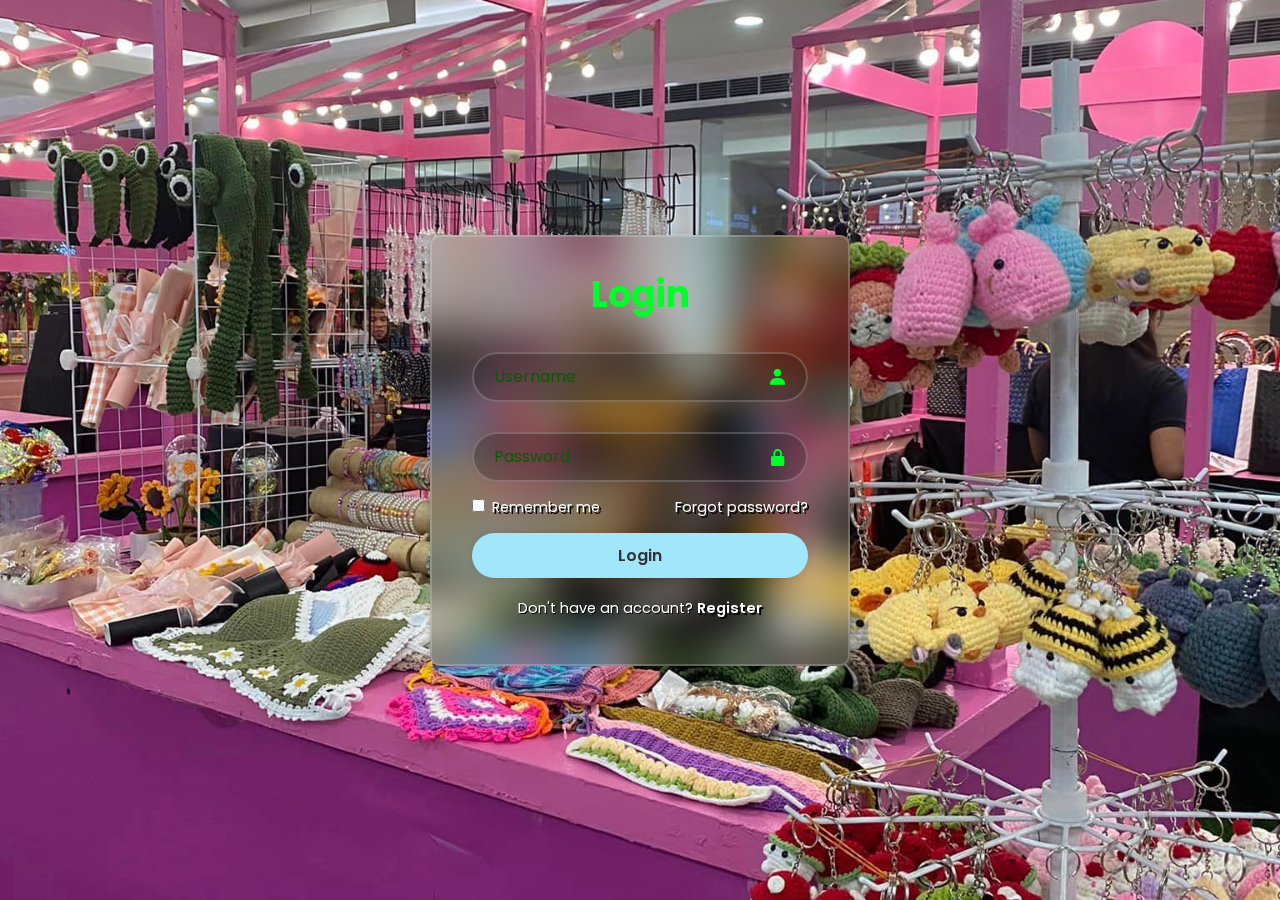
<file: Registration Page.html>
<html>
    <head>
        <meta charset="UTF-8">
        <meta name="viewport" content="width=device-width, initial-scale=1.0">
        <title>Login Form in HTML and CSS</title>
        <link rel="stylesheet" href="css/Login Style.css">
        <link href='https://unpkg.com/boxicons@2.1.4/css/boxicons.min.css' rel='stylesheet'>
    </head>

    <body>

        <div class="wrapper">
            <form action="">
                <h1>Login</h1>
                <div class="input-box">
                    <input type="text" placeholder="Username" required>
                    <i class='bx bxs-user'></i>
                </div>
                <div class="input-box">
                    <input type="password" placeholder="Password" required>
                    <i class='bx bxs-lock-alt' ></i>
                </div>
                
                <div class="remember-forgot">
                    <label>
                        <input type="checkbox"> Remember me
                    </label>
                    <a href="#">Forgot password?</a>
                </div>

                <button type="submit" class="btn">Login</button>

                <div class="register-link">
                    <p>Don't have an account? <a href="#">Register</a></p>
                </div>
            </form>
        </div>
    </body>
</html>
</file>
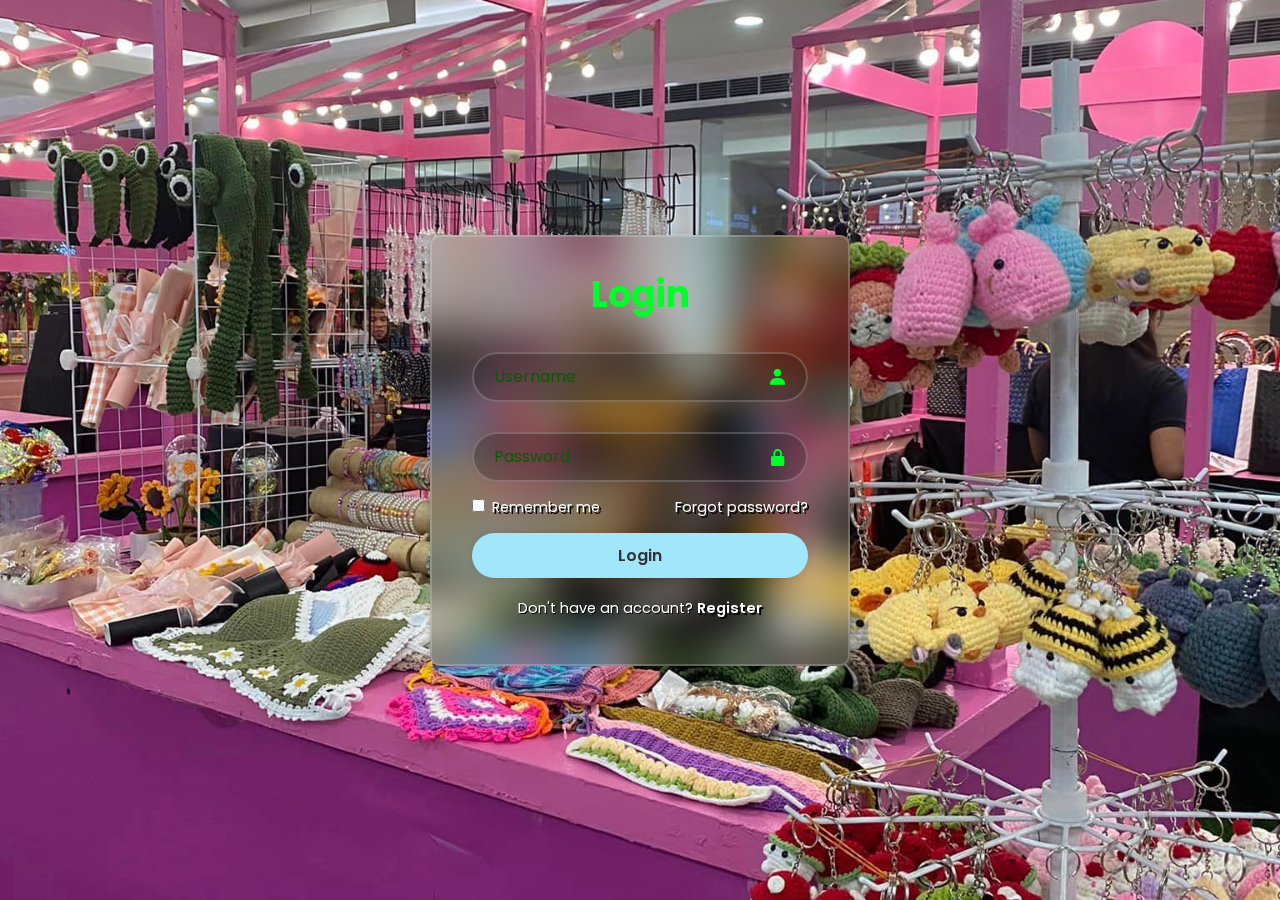
<file: registration page.html>
<html>
    <head>
        <meta charset="UTF-8">
        <meta name="viewport" content="width=device-width, initial-scale=1.0">
        <title>Login Form in HTML and CSS</title>
        <link rel="stylesheet" href="css/Login Style.css">
        <link href='https://unpkg.com/boxicons@2.1.4/css/boxicons.min.css' rel='stylesheet'>
    </head>

    <body>

        <div class="wrapper">
            <form action="">
                <h1>Login</h1>
                <div class="input-box">
                    <input type="text" placeholder="Username" required>
                    <i class='bx bxs-user'></i>
                </div>
                <div class="input-box">
                    <input type="password" placeholder="Password" required>
                    <i class='bx bxs-lock-alt' ></i>
                </div>
                
                <div class="remember-forgot">
                    <label>
                        <input type="checkbox"> Remember me
                    </label>
                    <a href="#">Forgot password?</a>
                </div>

                <button type="submit" class="btn">Login</button>

                <div class="register-link">
                    <p>Don't have an account? <a href="#">Register</a></p>
                </div>
            </form>
        </div>
    </body>
</html>
</file>
<file: css/Login Style.css>
@import url("https://fonts.googleapis.com/css2?family=Poppins:wght@300;400;500;600;700;800;900&display=swap");

* {
    margin: 0;
    padding: 0;
    box-sizing: border-box;
    font-family: "Poppins", sans-serif;
}

body {
    display: flex;
    justify-content: center;
    align-items: center;
    min-height: 100vh;
    background: url('/Assets/cver1.jpg') no-repeat;
    background-size: cover;
    background-position: center;
}

.wrapper {
    width: 420px;
    background: transparent;
    border: 2px solid #ffffff33;
    backdrop-filter: blur(20px);
    box-shadow: 0 0 10px #00000033;
    color: #00ff2a;
    border-radius: 10px;
    padding: 30px 40px;
}

.wrapper h1 {
    font-size: 36px;
    text-align: center;
}

.wrapper .input-box {
    position: relative;
    width: 100%;
    height: 50px;
    margin: 30px 0;
}

.input-box input {
    width: 100%;
    height: 100%;
    background: #1b1a1a44;
    border: none;
    outline: none;
    border: 2px solid rgba(255, 255, 255, .2);
    border-radius: 40px;
    font-size: 16px;
    color: #085b00;
    padding: 20px 45px 20px 20px;
}

.input-box input::placeholder {
    color: #085b00;
}

.input-box i {
    position: absolute;
    right: 20px;
    top: 50%;
    transform: translateY(-50%);
    font-size: 20px;
}

.wrapper .remember-forgot {
    display: flex;
    justify-content: space-between;
    font-size: 14.5px;
    margin: -15px 0 15px;
}

.remember-forgot label {
    color: #ffffff;
    text-shadow: 2px 2px black;
}

.remember-forgot label input {
    accent-color: lightblue;
    margin-right: 3px;
}

.remember-forgot a {
    color: #ffffff;
    text-shadow: 2px 2px black;
    text-decoration: none;
}

.remember-forgot a:hover {
    text-decoration: underline;
}

.wrapper .btn {
    width: 100%;
    height: 45px;
    background: #a2e6fc;
    border: none;
    outline: none;
    border-radius: 40px;
    box-shadow: 0 0 10px rgba(0, 0, 0, .1);
    cursor: pointer;
    font-size: 16px;
    color: #333;
    font-weight: 600;
}

.wrapper .register-link {
    font-size: 14.5px;
    color: #ffffff;
    text-shadow: 1px 1px black;
    text-align: center;
    margin: 20px 0 15px;
}

.register-link p a {
    color: #ffffff;
    text-shadow: 2px 2px black;
    text-decoration: none;
    font-weight: 600;
}

.register-link p a:hover {
    text-decoration: underline;
}
</file>
